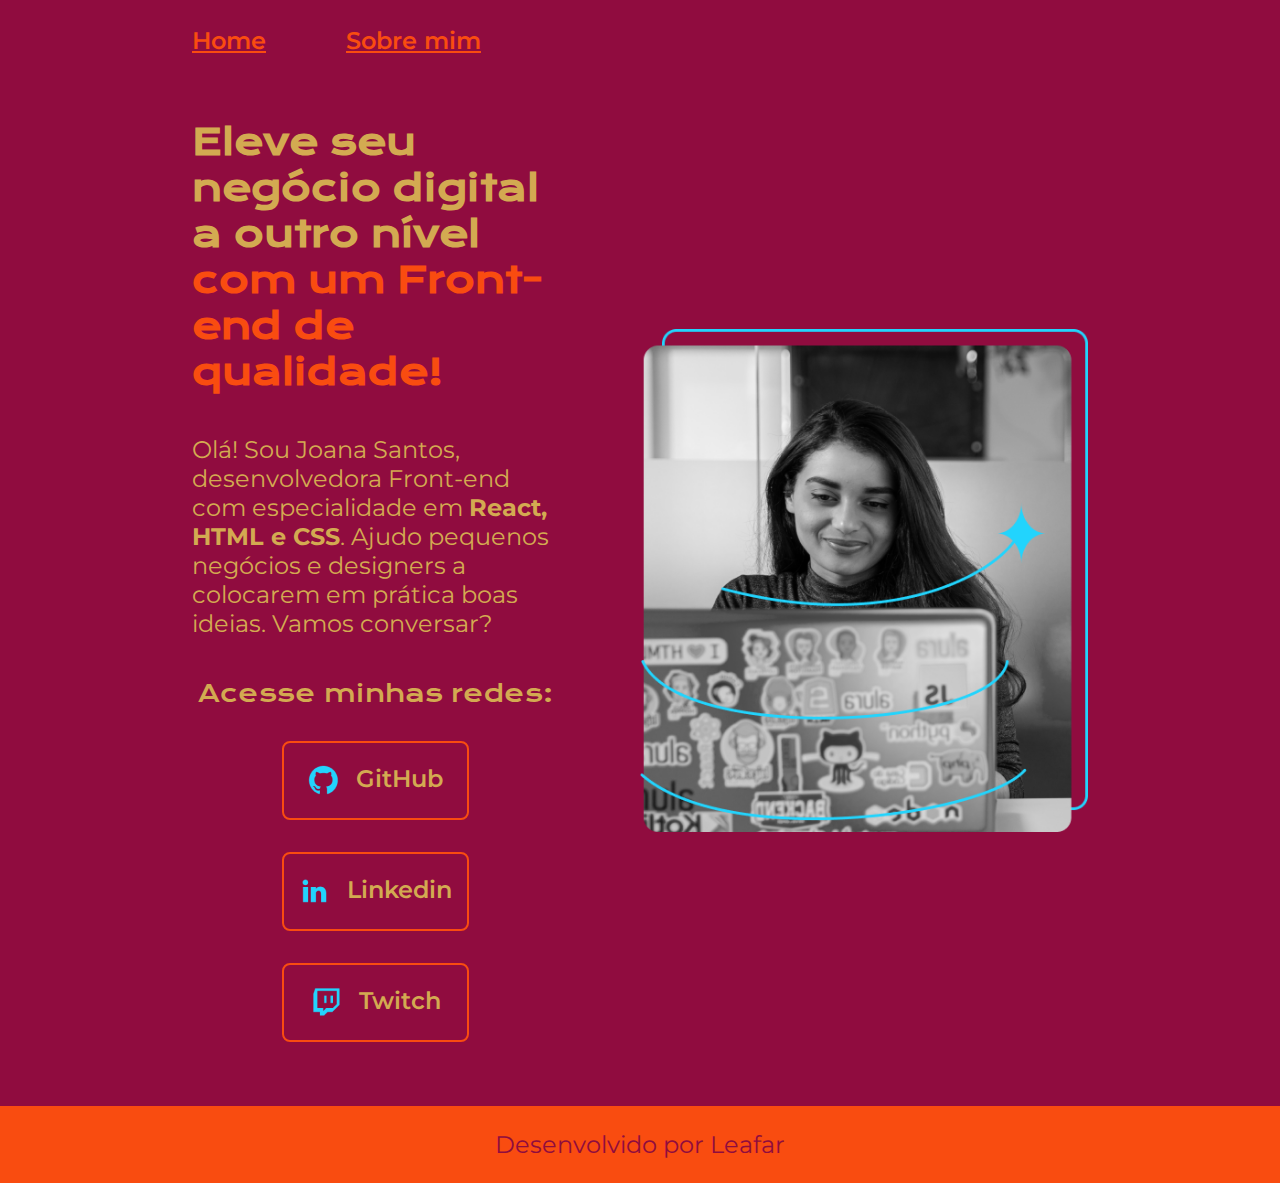
<file: index.html>
<!DOCTYPE html>
<html lang="pt-br">
<head>
    <meta charset="UTF-8"> 
    <meta http-equiv="X-UA-Compatible" content="IE=edge">
    <meta name="viewport" content="width=device-width, initial-scale=1.0">
    <title>PORTOFAGICO</title>
    <link rel="stylesheet" href="./styles/style.css">
</head>
<body>
    <header class="cabecalho">
        <nav class="cabecalho__menu">
            <a class="cabecalho__menu__link" href="index.html">Home</a>
            <a class="cabecalho__menu__link" href="about.html">Sobre mim</a>
        </nav>
    </header>
    <main class="apresentacao">
        <section class="apresentacao__conteudo">
            <h1 class="apresentacao__conteudo__titulo">Eleve seu negócio digital a outro nível 
            <strong class="titulo-destaque">com um Front-end de qualidade!
            </strong></h1>
            <p class="apresentacao__conteudo__texto">Olá! Sou Joana Santos, desenvolvedora 
            Front-end com especialidade em <strong>React, HTML e
            CSS</strong>. Ajudo pequenos negócios e designers a 
            colocarem em prática boas ideias. Vamos 
            conversar?</p>
            <div class="apresentacao__links">
                <h2 class="apresentacao__links__subtitulo">Acesse minhas redes:</h2>

                <a class="apresentacao__links__navegacao" href="https://github.com/LeafarHoppe">
                    <img src="./assets/github.png">GitHub
                </a>
                <a class="apresentacao__links__navegacao" href="https://www.linkedin.com/in/rafael-santana-b60963221/">
                    <img src="./assets/linkedin.png">Linkedin
                </a>
                <a class="apresentacao__links__navegacao" href="https://twitch.tv/leafarfxx">
                    <img src="./assets/twitch.png">Twitch
                </a>
                
            </div>
        </section>
            <img class="apresentacao__imagem" src="./assets/Imagem.png" alt="Foto da Joana Santos programando">
    </main>
    <footer class="rodape">
        <p>Desenvolvido por Leafar</p>
    </footer>
</body>
</html>
</file>
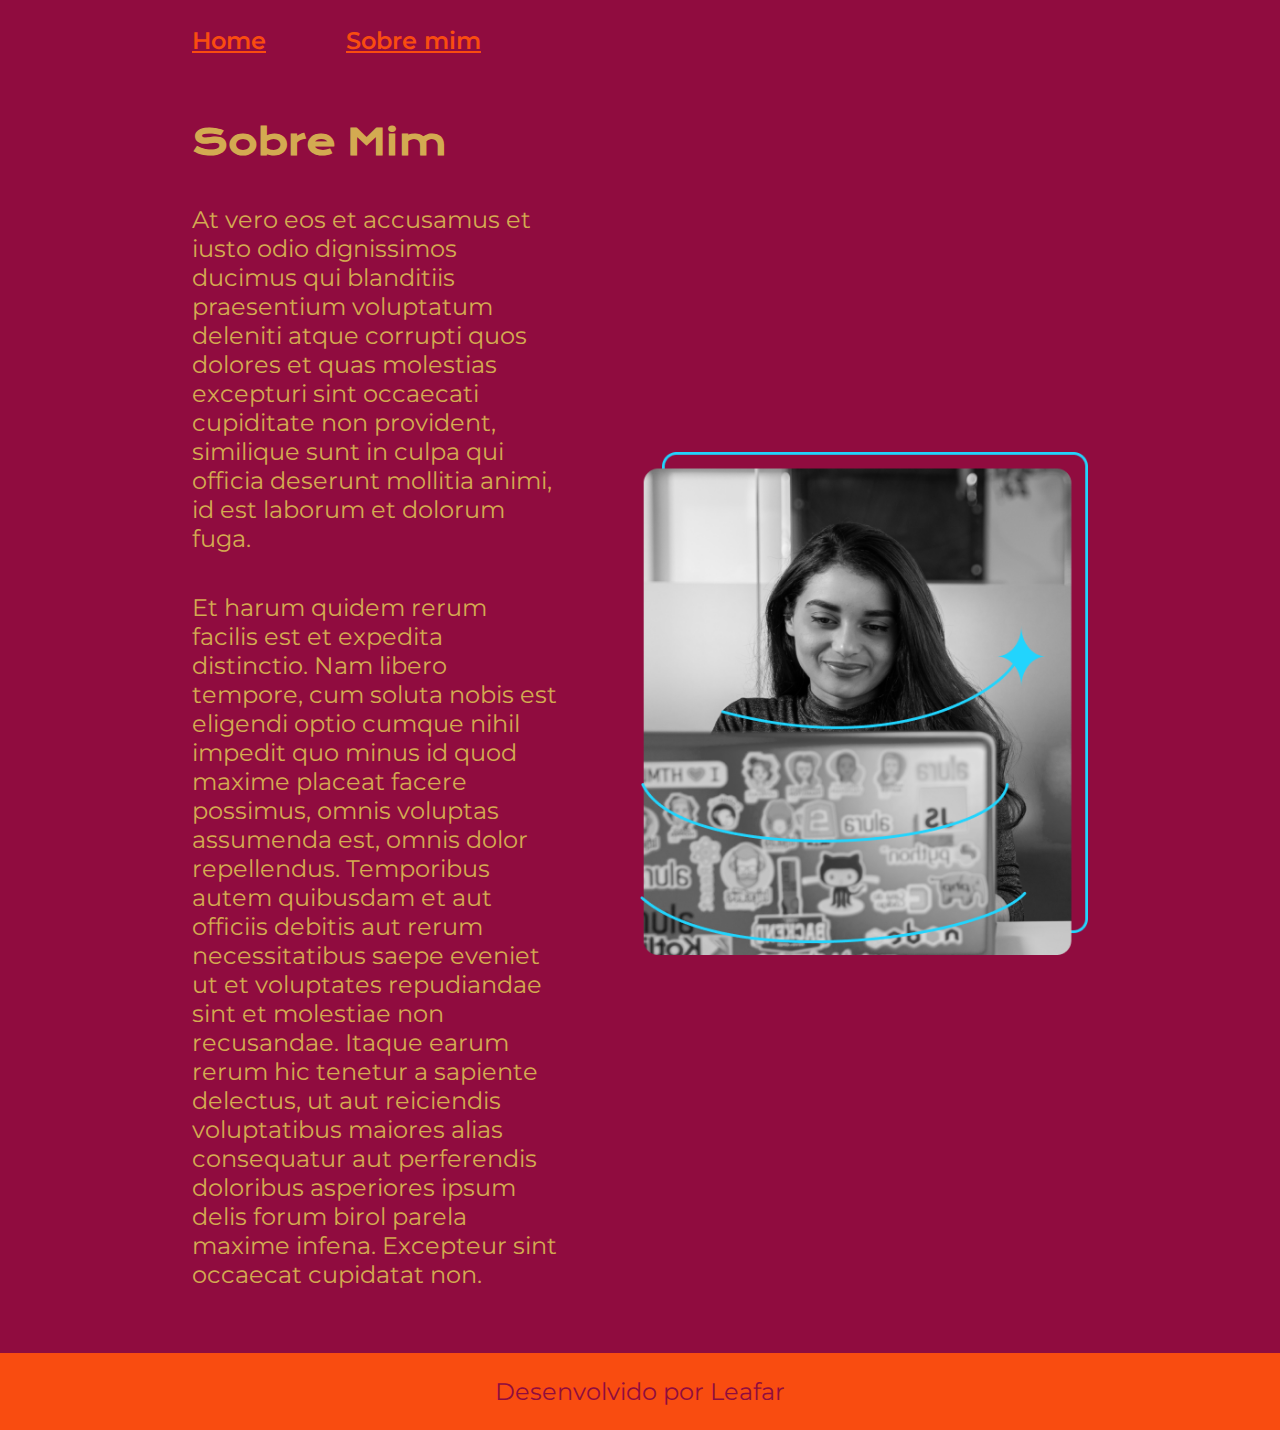
<file: about.html>
<!DOCTYPE html>
<html>
    <head>
        <meta charset="UTF-8">
        <meta http-equiv="X-UA-Compatible" content="IE=Edge">
        <meta name="viewport" content="width=device-width, initial-scale=10">
        <title>Sobre mim</title>
    </head>
    <body>
        <header class="cabecalho">
            <nav class="cabecalho__menu">
                <a class="cabecalho__menu__link" href="index.html">Home</a>
                <a class="cabecalho__menu__link" href="about.html">Sobre mim</a>
            </nav>
        </header>
        <main class="apresentacao">
            <section class="apresentacao__conteudo">
                <h1 class="apresentacao__conteudo__titulo">Sobre Mim</h1>
                <p class="apresentacao__conteudo__texto">At vero eos et accusamus et iusto odio dignissimos ducimus qui blanditiis praesentium voluptatum deleniti atque corrupti quos dolores et quas molestias excepturi sint occaecati cupiditate non provident, similique sunt in culpa qui officia deserunt mollitia animi, id est laborum et dolorum fuga.</p>
                <p class="apresentacao__conteudo__texto">Et harum quidem rerum facilis est et expedita distinctio. Nam libero tempore, cum soluta nobis est eligendi optio cumque nihil impedit quo minus id quod maxime placeat facere possimus, omnis voluptas assumenda est, omnis dolor repellendus. Temporibus autem quibusdam et aut officiis debitis aut rerum necessitatibus saepe eveniet ut et voluptates repudiandae sint et molestiae non recusandae. Itaque earum rerum hic tenetur a sapiente delectus, ut aut reiciendis voluptatibus maiores alias consequatur aut perferendis doloribus asperiores ipsum delis forum birol parela maxime infena. Excepteur sint occaecat cupidatat non.</p>
            </section>
            <img class="apresentacao__imagem" src="./assets/Imagem.png">
            <link rel="stylesheet" href="./styles/style.css">
        </main>
        <footer class="rodape">
            <p>Desenvolvido por Leafar</p>
        </footer>
    </body>
</html>
</file>
<file: styles/style.css>
@import url('https://fonts.googleapis.com/css2?family=Krona+One&family=Montserrat:wght@400;600&display=swap');

:root{
    --cor-primaria: #900C3F;
    --cor-secundaria: #d3aa51;
    --cor-terciaria: #F94C10; 
    --cor-hover: #F8DE22;

    --fonte-primaria: 'Krona One', sans-serif;
    --fonte-secundaria: 'Montserrat', sans-serif;
}


*{
    margin: 0;
    padding: 0;

}

body{
    /* height: 100vh; */
    box-sizing: border-box;
    background-color: var(--cor-primaria);
    color: var(--cor-secundaria);
}

.titulo-destaque{
    color: var(--cor-terciaria);
}

.apresentacao{
    padding: 5% 15%;
    display: flex;
    align-items: center;
    justify-content: space-between;
    gap: 82px;
}

.apresentacao__conteudo{
    width: 50%;
    display: flex;
    flex-direction: column;
    gap: 40px;
}

.apresentacao__conteudo__titulo{
    font-size: 2.25rem;
    font-family: var(--fonte-primaria);
}

.apresentacao__conteudo__texto{
    font-size: 1.5rem;
    font-family: var(--fonte-secundaria);
}

.apresentacao__links{
    display: flex;
    flex-direction: column;
    justify-content: space-between;
    align-items: center;
    gap: 32px;
}

.apresentacao__links__subtitulo{
    font-family: var(--fonte-primaria);
    font-weight: 400;
    font-size: 1.5rem;
}


.apresentacao__links__navegacao{
    display: flex;
    justify-content: center;
    gap: 16px;
    width: 50%;
    text-align: center;
    border-radius: 8px;
    font-size: 1.5rem;
    font-family: var(--fonte-secundaria);
    font-weight: 600;
    padding: 21.5px 0;
    text-decoration: none;
    color: var(--cor-secundaria);
    border: 2px solid var(--cor-terciaria);

}

.apresentacao__links__navegacao:hover{
    background-color: var(--cor-hover);
}

.apresentacao__imagem{
    width: 50%;

}

.rodape{
    color: var(--cor-primaria);
    background-color: var(--cor-terciaria);
    padding: 24px;
    text-align: center;
    font-family: var(--fonte-secundaria);
    font-size: 24px;
    font-weight: 400;
}

.cabecalho{
    padding: 2% 0% 0% 15%; 
}

.cabecalho__menu{
    display: flex;
    gap: 80px;
}

.cabecalho__menu__link{
    font-family: var(--fonte-secundaria);
    font-size: 1.5rem;
    font-weight: 600;
    color: var(--cor-terciaria);
}

@media (max-width: 1200px){
    .cabecalho{
        padding: 10%;    
    }

    .cabecalho__menu{
        justify-content: center;
    }

    .apresentacao{
        flex-direction: column-reverse;
        padding: 5%;
    }

    .apresentacao__conteudo{
        width: auto;
    }


}
</file>
